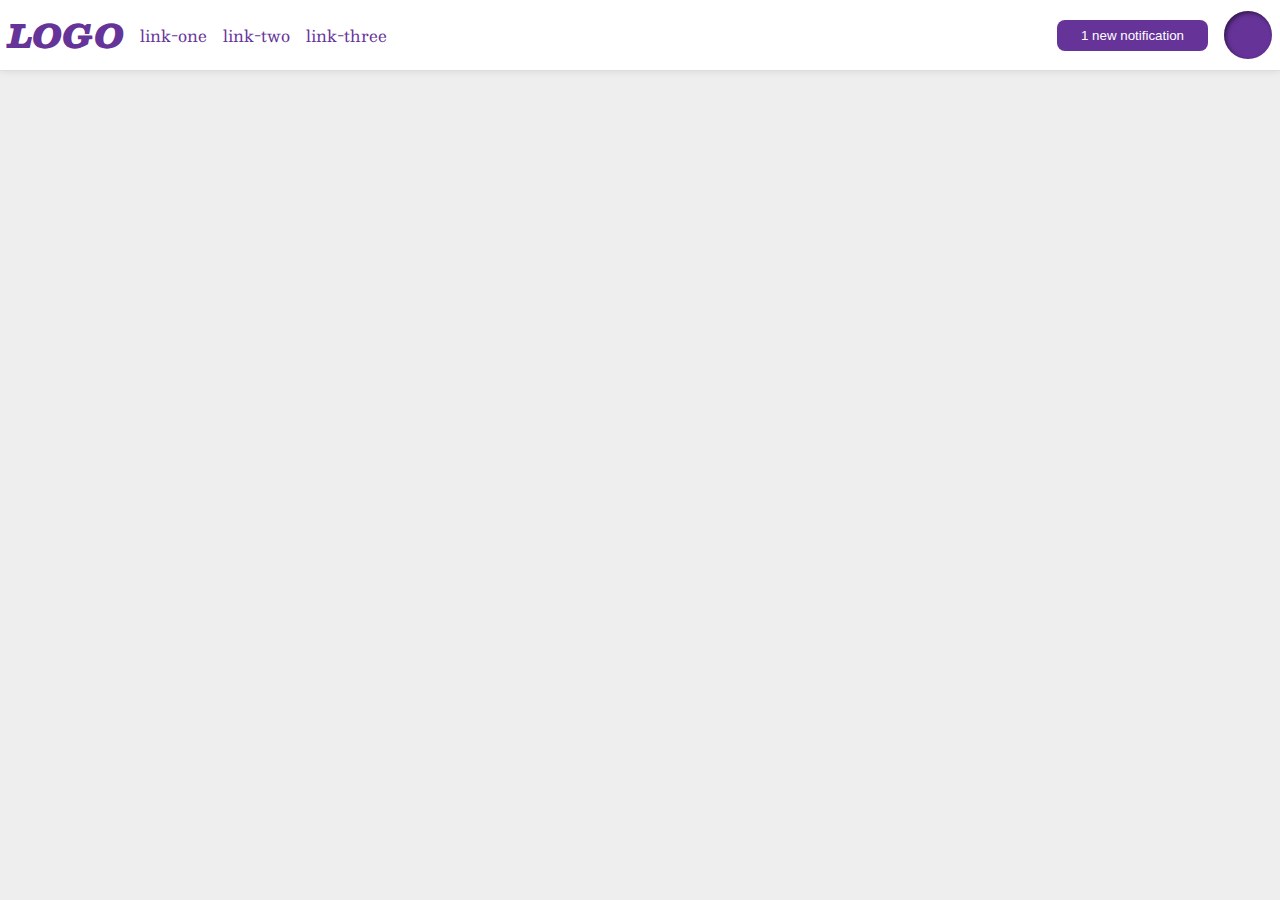
<file: flex/03-flex-header-2/index.html>
<!DOCTYPE html>
<html lang="en">
  <head>
    <meta charset="UTF-8">
    <meta http-equiv="X-UA-Compatible" content="IE=edge">
    <meta name="viewport" content="width=device-width, initial-scale=1.0">
    <title>Flex Header 2</title>
    <link rel="stylesheet" href="style.css">
  </head>
  <body>
    <div class="header">
      <div class="left">
        <div class="logo">
          LOGO
        </div>
        <ul class="links">
          <li><a href="https://google.com">link-one</a></li>
          <li><a href="https://google.com">link-two</a></li>
          <li><a href="https://google.com">link-three</a></li>
        </ul>
      </div>
      <div class="right">
        <button class="notifications">
          1 new notification
        </button>
        <div class="profile-image"></div>
      </div>
    </div>
  </body>
</html>
</file>
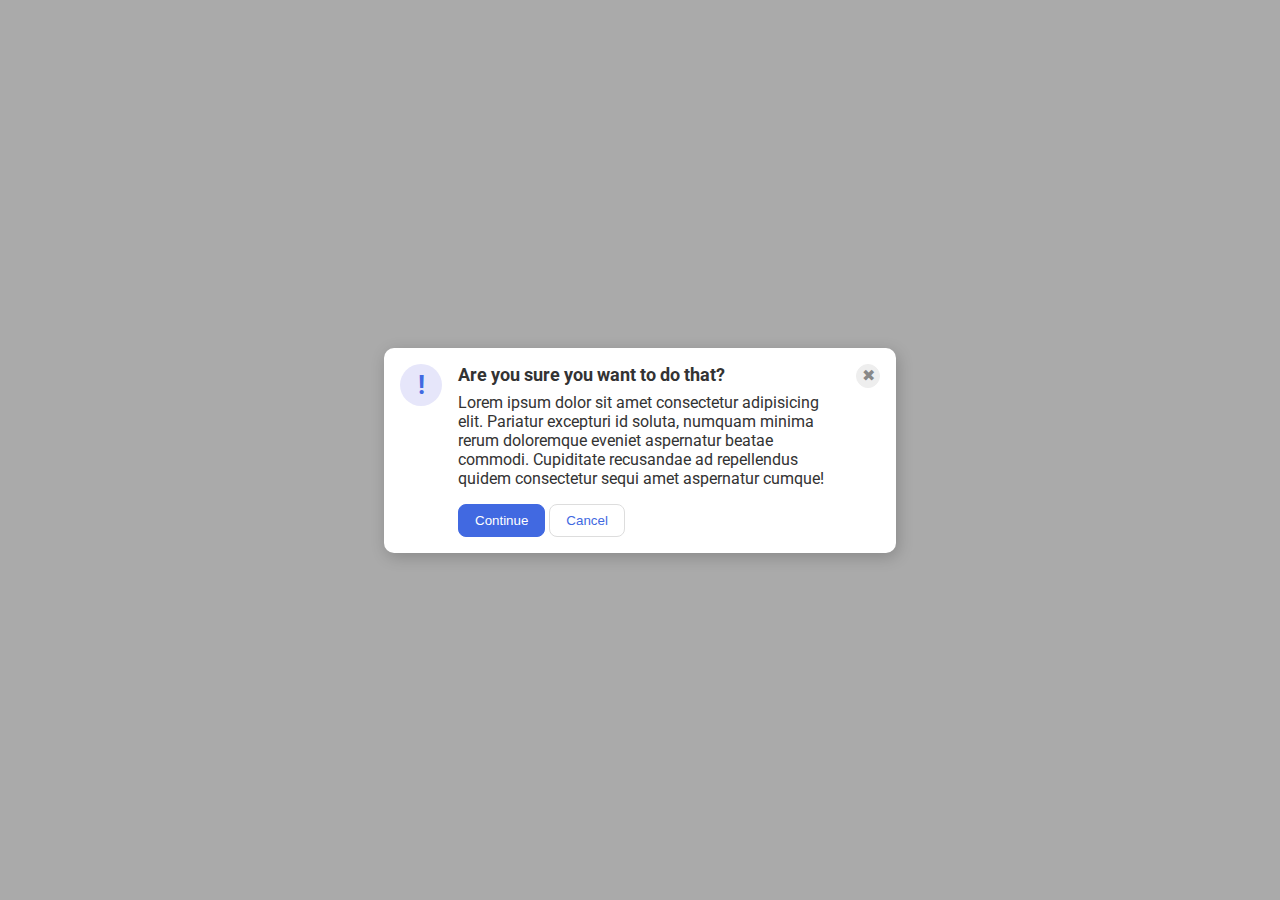
<file: flex/05-flex-modal/index.html>
<!DOCTYPE html>
<html lang="en">
  <head>
    <meta charset="UTF-8">
    <meta http-equiv="X-UA-Compatible" content="IE=edge">
    <meta name="viewport" content="width=device-width, initial-scale=1.0">
    <link rel="stylesheet" href="style.css">
    <title>Modal</title>
  </head>
  <body>
    <div class="modal">
      <div class="icon">!</div>
      <div>
        <div class="header">Are you sure you want to do that?</div>
        <div class="text">Lorem ipsum dolor sit amet consectetur adipisicing elit. Pariatur excepturi id soluta, numquam minima rerum doloremque eveniet aspernatur beatae commodi. Cupiditate recusandae ad repellendus quidem consectetur sequi amet aspernatur cumque!</div>
        <button class="continue">Continue</button>
        <button class="cancel">Cancel</button>
      </div>
      <button class="close-button">✖</button>
    </div>
  </body>
</html>
</file>
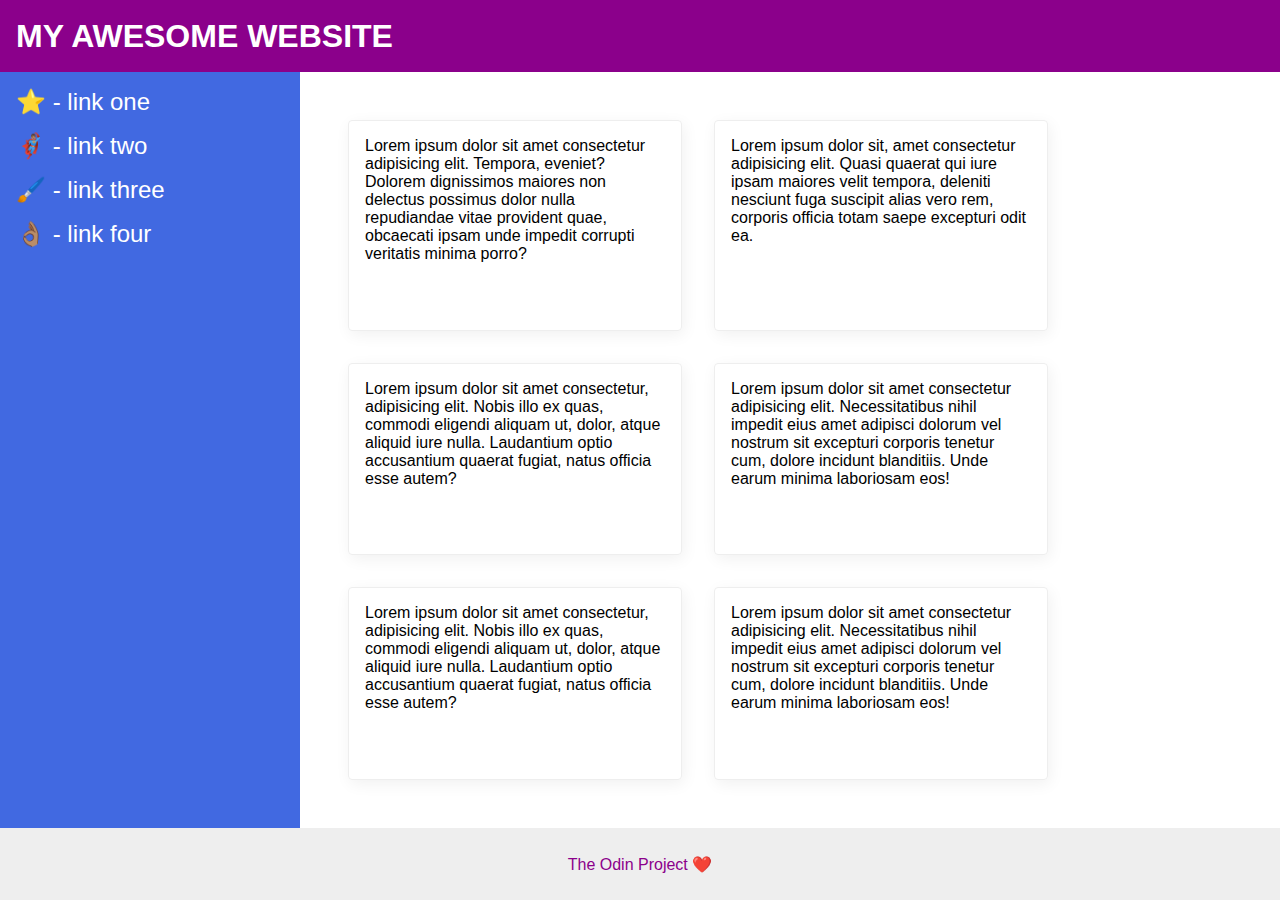
<file: flex/07-flex-layout-2/index.html>
<!DOCTYPE html>
<html lang="en">
  <head>
    <meta charset="UTF-8">
    <meta http-equiv="X-UA-Compatible" content="IE=edge">
    <meta name="viewport" content="width=device-width, initial-scale=1.0">
    <title>The Holy Grail</title>
    <link rel="stylesheet" href="style.css">
  </head>
  <body>
    <div class="header">
      MY AWESOME WEBSITE
    </div>
    
    <div class="content">
      <div class="sidebar">
        <ul>
          <li><a href="#">⭐ - link one</a></li>
          <li><a href="#">🦸🏽‍♂️ - link two</a></li>
          <li><a href="#">🖌️ - link three</a></li>
          <li><a href="#">👌🏽 - link four</a></li>
        </ul>
      </div>
      
      <div class="cards">
        <div class="card">Lorem ipsum dolor sit amet consectetur adipisicing elit. Tempora, eveniet? Dolorem dignissimos maiores non delectus possimus dolor nulla repudiandae vitae provident quae, obcaecati ipsam unde impedit corrupti veritatis minima porro?</div>
        <div class="card">Lorem ipsum dolor sit, amet consectetur adipisicing elit. Quasi quaerat qui iure ipsam maiores velit tempora, deleniti nesciunt fuga suscipit alias vero rem, corporis officia totam saepe excepturi odit ea.</div>
        <div class="card">Lorem ipsum dolor sit amet consectetur, adipisicing elit. Nobis illo ex quas, commodi eligendi aliquam ut, dolor, atque aliquid iure nulla. Laudantium optio accusantium quaerat fugiat, natus officia esse autem?</div>
        <div class="card">Lorem ipsum dolor sit amet consectetur adipisicing elit. Necessitatibus nihil impedit eius amet adipisci dolorum vel nostrum sit excepturi corporis tenetur cum, dolore incidunt blanditiis. Unde earum minima laboriosam eos!</div>
        <div class="card">Lorem ipsum dolor sit amet consectetur, adipisicing elit. Nobis illo ex quas, commodi eligendi aliquam ut, dolor, atque aliquid iure nulla. Laudantium optio accusantium quaerat fugiat, natus officia esse autem?</div>
        <div class="card">Lorem ipsum dolor sit amet consectetur adipisicing elit. Necessitatibus nihil impedit eius amet adipisci dolorum vel nostrum sit excepturi corporis tenetur cum, dolore incidunt blanditiis. Unde earum minima laboriosam eos!</div>
      </div>
    </div>
    
    <div class="footer">
      The Odin Project ❤️
    </div>
  </body>
</html>
</file>
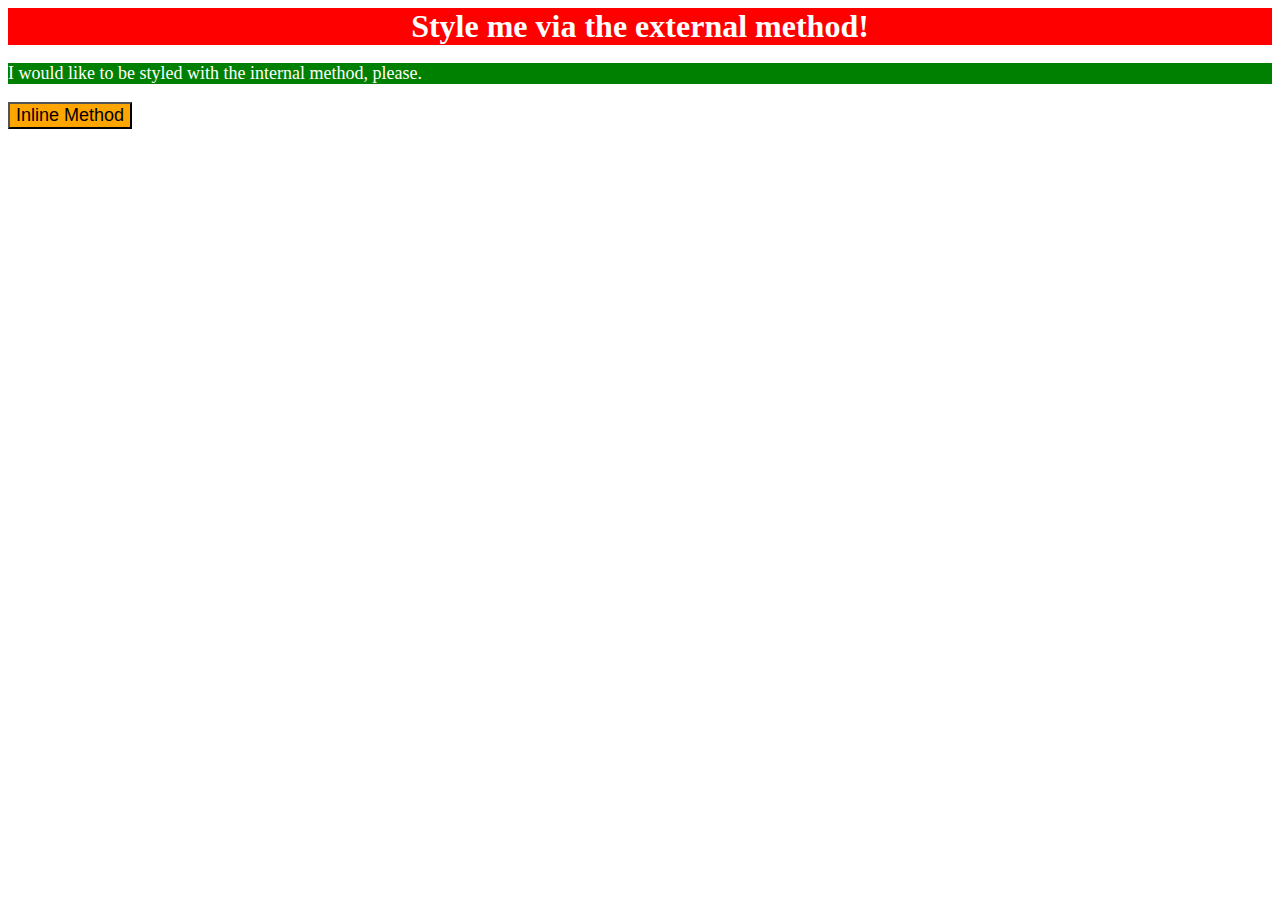
<file: foundations/01-css-methods/index.html>
<!DOCTYPE html>
<html lang="en">
  <head>
    <meta charset="UTF-8">
    <meta http-equiv="X-UA-Compatible" content="IE=edge">
    <meta name="viewport" content="width=device-width, initial-scale=1.0">
    <title>Methods for Adding CSS</title>
    <link rel="external stylesheet" href="external.css">
    
    <style>
      p {
        background-color: green;
        color: white;
        font-size: 18px;
      }
    </style>
  </head>
  <body>
    <div>Style me via the external method!</div>
    <p>I would like to be styled with the internal method, please.</p>
    <button style="background-color: orange; font-size: 18px;">Inline Method</button>
  </body>
</html>
</file>
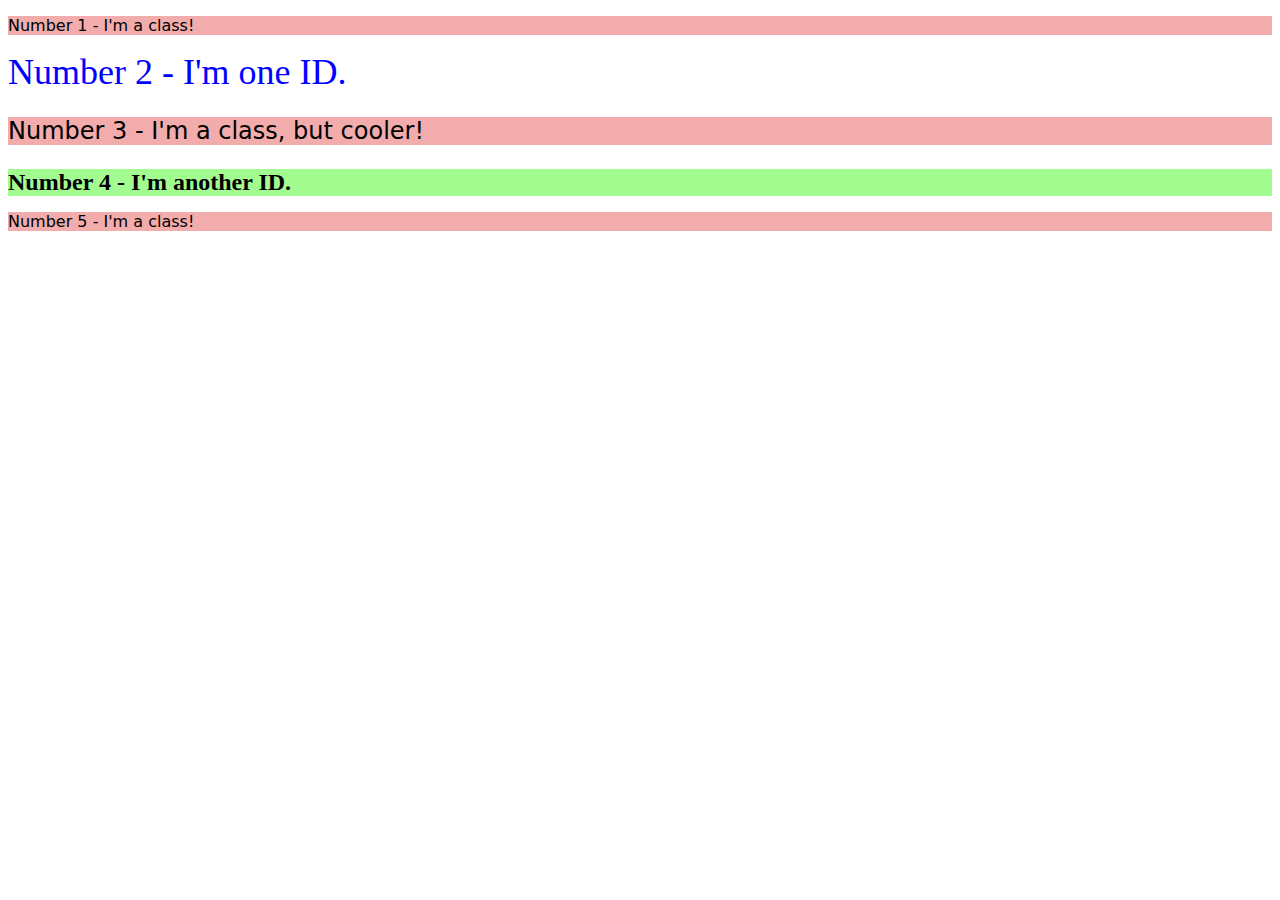
<file: foundations/02-class-id-selectors/index.html>
<!DOCTYPE html>
<html lang="en">
  <head>
    <meta charset="UTF-8">
    <meta http-equiv="X-UA-Compatible" content="IE=edge">
    <meta name="viewport" content="width=device-width, initial-scale=1.0">
    <title>Class and ID Selectors</title>
    <link rel="stylesheet" href="style.css">
  </head>
  <body>
    <p class="odd">Number 1 - I'm a class!</p>
    <div id="two">Number 2 - I'm one ID.</div>
    <p class="odd three">Number 3 - I'm a class, but cooler!</p>
    <div id="four">Number 4 - I'm another ID.</div>
    <p class="odd">Number 5 - I'm a class!</p>
  </body>
</html>
</file>
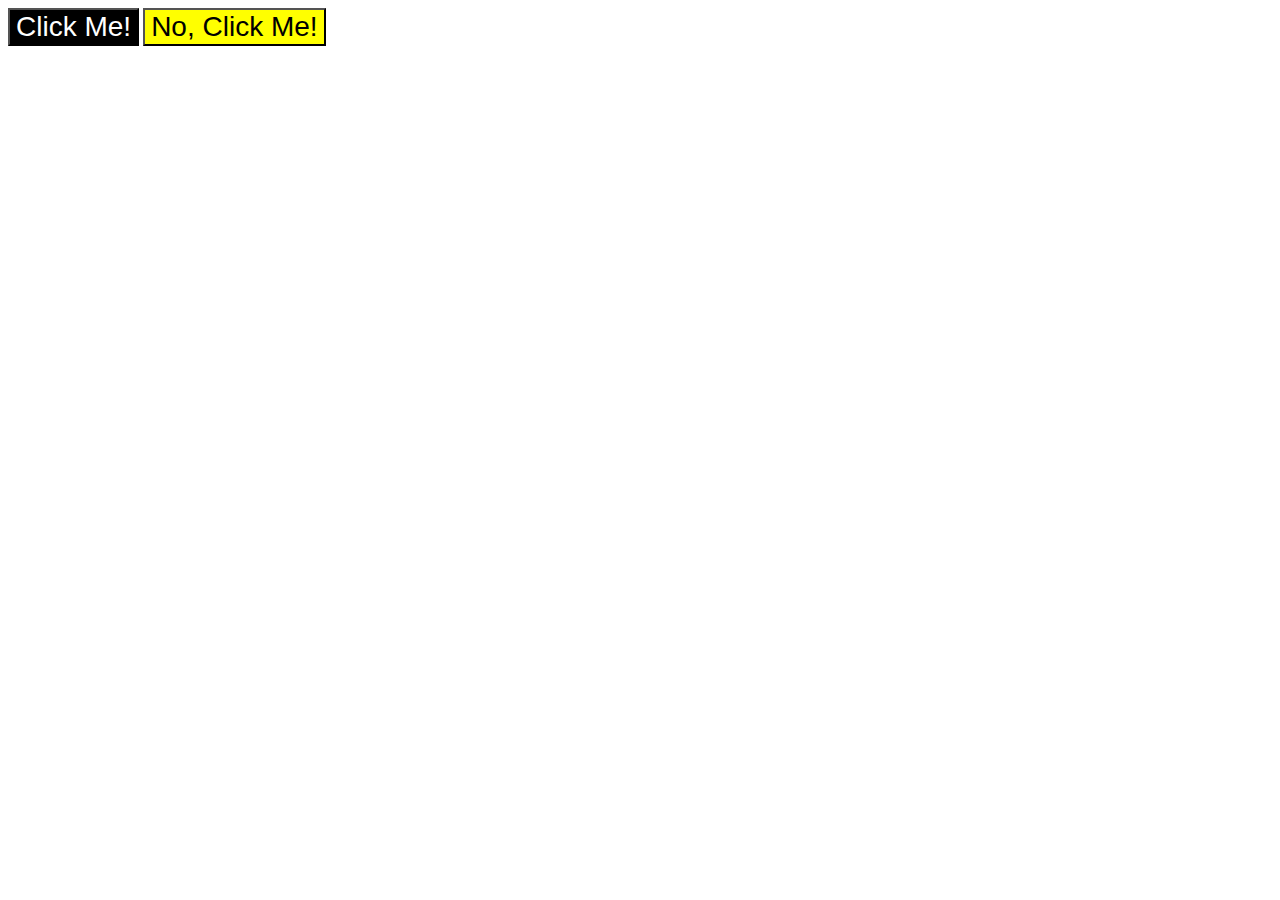
<file: foundations/03-grouping-selectors/index.html>
<!DOCTYPE html>
<html lang="en">
  <head>
    <meta charset="UTF-8">
    <meta http-equiv="X-UA-Compatible" content="IE=edge">
    <meta name="viewport" content="width=device-width, initial-scale=1.0">
    <title>Grouping Selectors</title>
    <link rel="stylesheet" href="style.css">
  </head>
  <body>
    <button class="button one">Click Me!</button>
    <button class="button two">No, Click Me!</button>
  </body>
</html>
</file>
<file: flex/03-flex-header-2/style.css>
/* this is some magical font-importing.  
you'll learn about it later. */
@import url('https://fonts.googleapis.com/css2?family=Besley:ital,wght@0,400;1,900&display=swap');

body {
  margin: 0;
  background: #eee;
  font-family: Besley, serif;
}

.header {
  background: white;
  border-bottom: 1px solid #ddd;
  box-shadow: 0 0 8px rgba(0,0,0,.1);
  display: flex;
  justify-content: space-between;
}

.profile-image {
  background: rebeccapurple;
  box-shadow: inset 2px 2px 4px rgba(0,0,0,.5);
  border-radius: 50%;
  width: 48px;
  height: 48px;
}

.logo {
  color: rebeccapurple;
  font-size: 32px;
  font-weight: 900;
  font-style: italic;
}

button {
  border: none;
  border-radius: 8px;
  background: rebeccapurple;
  color: white;
  padding: 8px 24px;
}

a {
  /* this removes the line under our links */
  text-decoration: none;
  color: rebeccapurple;
}

ul {
  list-style-type: none;
  display: flex;
  margin: 0;
  padding: 0;
  gap: 16px;
}

.left {
  display: flex;
  align-items: center;
  gap: 16px;
  margin: 8px;
}

.right {
  display: flex;
  align-items: center;
  margin: 8px;
  gap: 16px;
}
</file>
<file: flex/05-flex-modal/style.css>
@import url('https://fonts.googleapis.com/css2?family=Roboto:wght@400;700&display=swap');

html, body {
  height: 100%;
}

body {
  font-family: Roboto, sans-serif;
  margin: 0;
  background: #aaa;
  color: #333;
  /* I'll give you this one for free lol */
  display: flex;
  align-items: center;
  justify-content: center;
}

.modal {
  background: white;
  width: 480px;
  border-radius: 10px;
  box-shadow: 2px 4px 16px rgba(0,0,0,.2);
}

.icon {
  color: royalblue;
  font-size: 26px;
  font-weight: 700;
  background: lavender;
  width: 42px;
  height: 42px;
  border-radius: 50%;
  display: flex;
  align-items: center;
  justify-content: center;
  flex-shrink: 0;
}

.close-button {
  background: #eee;
  border-radius: 50%;
  color: #888;
  font-weight: 400;
  font-size: 16px;
  height: 24px;
  width: 24px;
  display: flex;
  align-items: center;
  justify-content: center;
  border: 1px solid #eee;
  padding: 0;
  flex-shrink: 0;
  margin: 0;
}

button {
  cursor: pointer;
  padding: 8px 16px;
  border-radius: 8px;
  margin-top: 16px;
}

button.continue {
  background: royalblue;
  border: 1px solid royalblue;
  color: white;
}

button.cancel {
  background: white;
  border: 1px solid #ddd;
  color: royalblue;
}

.modal {
  display: flex;
  gap: 16px;
  align-items: flex-start;
  padding: 16px;
}

.header {
  margin-bottom: 8px;
  font-size: 18px;
  font-weight: 700;
}
</file>
<file: flex/07-flex-layout-2/style.css>
body {
  font-family: -apple-system, BlinkMacSystemFont, 'Segoe UI', Roboto, Oxygen, Ubuntu, Cantarell, 'Open Sans', 'Helvetica Neue', sans-serif;
  margin: 0;
  min-height: 100vh;
  display: flex;
  flex-direction: column;
}

.header {
  height: 72px;
  background: darkmagenta;
  color: white;
  display: flex;
  align-items: center;
  padding-left: 16px;
  font-size: 32px;
  font-weight: 900;
}

.footer {
  height: 72px;
  background: #eee;
  color: darkmagenta;
  display: flex;
  justify-content: center;
  align-items: center;
}

.sidebar {
  width: 300px;
  background: royalblue;
  box-sizing: border-box;
  flex-shrink: 0;
  padding: 16px;
}

.card {
  border: 1px solid #eee;
  box-shadow: 2px 4px 16px rgba(0,0,0,.06);
  border-radius: 4px;
  width: 300px;
  padding: 16px;
}

.content {
  display: flex;
  flex: 1;
}

ul {
  list-style-type: none;
  margin: 0;
  padding: 0;
}

li {
  margin-bottom: 16px;
}

a {
  text-decoration: none;
  color: white;
  font-size: 24px;
}

.cards {
  padding: 48px;
  display: flex;
  gap: 32px;
  flex-wrap: wrap;
}
</file>
<file: foundations/01-css-methods/external.css>
div {
    color: white;
    background-color: red;
    font-size: 32px;
    text-align: center;
    font-weight: bold;
}
</file>
<file: foundations/02-class-id-selectors/style.css>
.odd {
    background-color: rgb(242, 172, 171);
    font-family: Verdana, "DejaVu Sans", sans-serif;
}

#two {
    color: rgb(0, 0, 255);
    font-size: 36px;
}

.odd.three {
    font-size: 24px;
}

#four {
    background-color: rgb(162, 252, 144);
    font-size: 24px;
    font-weight: bold;
}
</file>
<file: foundations/03-grouping-selectors/style.css>
.button {
    font-size: 28px;
    font-family: Helvetica, "Times New Roman", sans-serif;
}

.button.one {
    background-color: black;
    color: white;
}

.button.two {
    background-color: yellow;
}
</file>
